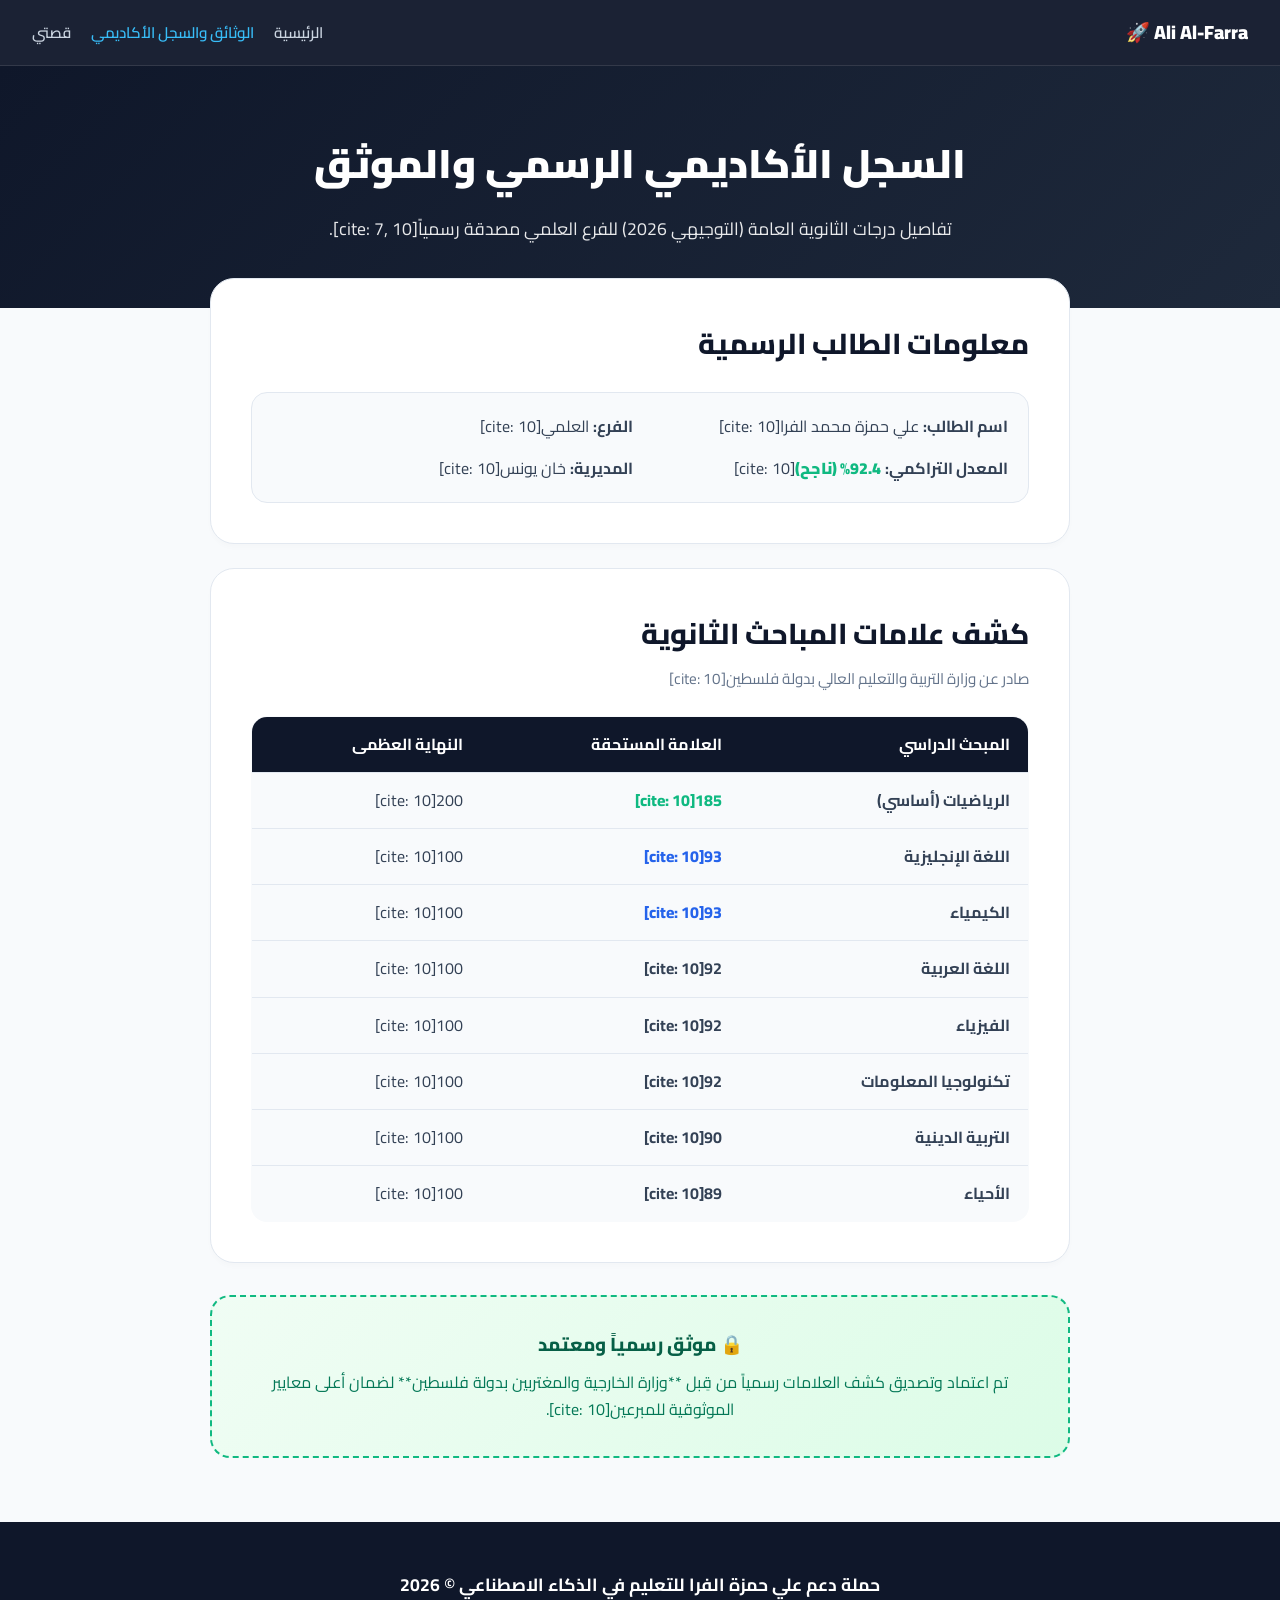
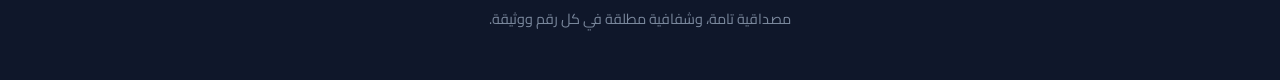
<file: grades.html>
<!DOCTYPE html>
<html lang="ar" dir="rtl">
<head>
    <meta charset="UTF-8">
    <meta name="viewport" content="width=device-width, initial-scale=1.0">
    <title>السجل الأكاديمي والوثائق الرسمية | علي الفرا</title>
    <link href="https://fonts.googleapis.com/css2?family=Cairo:wght@300;400;600;700;800;900&display=swap" rel="stylesheet">
    <style>
        :root {
            --primary-color: #2563eb;
            --accent-color: #10b981;
            --dark-bg: #0f172a;
            --text-main: #334155;
            --text-muted: #64748b;
            --bg-light: #f8fafc;
            --card-bg: #ffffff;
            --border-color: #e2e8f0;
        }

        * {
            box-sizing: border-box;
            margin: 0;
            padding: 0;
            font-family: 'Cairo', sans-serif;
        }

        body {
            background-color: var(--bg-light);
            color: var(--text-main);
            line-height: 1.7;
            direction: rtl;
            text-align: right;
        }

        .nav-bar {
            background: rgba(15, 23, 42, 0.95);
            backdrop-filter: blur(10px);
            padding: 1rem 2rem;
            display: flex;
            justify-content: space-between;
            align-items: center;
            position: sticky;
            top: 0;
            z-index: 1000;
            border-bottom: 1px solid rgba(255,255,255,0.1);
        }

        .nav-brand {
            color: white;
            font-weight: 900;
            font-size: 1.2rem;
            text-decoration: none;
        }

        .nav-links {
            display: flex;
            gap: 20px;
            list-style: none;
        }

        .nav-links a {
            color: #cbd5e1;
            text-decoration: none;
            font-weight: 600;
            font-size: 0.95rem;
            transition: 0.3s;
        }

        .nav-links a:hover, .nav-links a.active {
            color: #38bdf8;
        }

        header {
            background: linear-gradient(135deg, #0f172a 0%, #1e293b 100%);
            color: white;
            padding: 4rem 2rem;
            text-align: center;
        }

        .container {
            max-width: 900px;
            margin: -30px auto 40px auto;
            padding: 0 20px;
            position: relative;
            z-index: 10;
        }

        .section {
            background: var(--card-bg);
            padding: 2.5rem;
            border-radius: 24px;
            box-shadow: 0 4px 6px -1px rgba(0, 0, 0, 0.02);
            margin-bottom: 1.5rem;
            border: 1px solid var(--border-color);
        }

        .grades-table {
            width: 100%;
            border-collapse: collapse;
            margin-top: 1.5rem;
            background: var(--bg-light);
            border-radius: 16px;
            overflow: hidden;
            border: 1px solid var(--border-color);
        }

        .grades-table th, .grades-table td {
            padding: 14px 18px;
            text-align: right;
            border-bottom: 1px solid var(--border-color);
        }

        .grades-table th {
            background: var(--dark-bg);
            color: white;
            font-weight: 700;
        }

        .grades-table tr:last-child td {
            border-bottom: none;
        }

        .stamp-box {
            background: linear-gradient(135deg, #f0fdf4 0%, #dcfce7 100%);
            border: 2px dashed var(--accent-color);
            padding: 2rem;
            border-radius: 20px;
            text-align: center;
            margin-top: 2rem;
        }

        footer {
            text-align: center;
            padding: 3rem 1rem;
            background: #0f172a;
            color: #94a3b8;
            margin-top: 4rem;
        }
    </style>
</head>
<body>

    <nav class="nav-bar">
        <a href="index.html" class="nav-brand">Ali Al-Farra 🚀</a>
        <ul class="nav-links">
            <li><a href="index.html">الرئيسية</a></li>
            <li><a href="grades.html" class="active">الوثائق والسجل الأكاديمي</a></li>
            <li><a href="about.html">قصتي</a></li>
        </ul>
    </nav>

    <header>
        <div style="max-width: 800px; margin: auto;">
            <h1 style="font-size: 2.5rem; font-weight: 900; margin-bottom: 1rem;">السجل الأكاديمي الرسمي والموثق</h1>
            <p style="font-size: 1.1rem; opacity: 0.9;">تفاصيل درجات الثانوية العامة (التوجيهي 2026) للفرع العلمي مصدقة رسمياً[cite: 7, 10].</p>
        </div>
    </header>

    <div class="container">
        
        <!-- تفاصيل الطالب -->
        <div class="section">
            <h2 style="font-size: 1.8rem; font-weight: 800; color: var(--dark-bg); margin-bottom: 1.5rem;">معلومات الطالب الرسمية</h2>
            <div style="display: grid; grid-template-columns: repeat(2, 1fr); gap: 15px; background: var(--bg-light); padding: 20px; border-radius: 16px; border: 1px solid var(--border-color);">
                <div><strong>اسم الطالب:</strong> علي حمزة محمد الفرا[cite: 10]</div>
                <div><strong>الفرع:</strong> العلمي[cite: 10]</div>
                <div><strong>المعدل التراكمي:</strong> <span style="color: var(--accent-color); font-weight: 900;">92.4% (ناجح)</span>[cite: 10]</div>
                <div><strong>المديرية:</strong> خان يونس[cite: 10]</div>
            </div>
        </div>

        <!-- جدول الدرجات -->
        <div class="section">
            <h2 style="font-size: 1.8rem; font-weight: 800; color: var(--dark-bg); margin-bottom: 0.5rem;">كشف علامات المباحث الثانوية</h2>
            <p style="color: var(--text-muted); font-size: 0.95rem; margin-bottom: 1rem;">صادر عن وزارة التربية والتعليم العالي بدولة فلسطين[cite: 10]</p>
            
            <table class="grades-table">
                <thead>
                    <tr>
                        <th>المبحث الدراسي</th>
                        <th>العلامة المستحقة</th>
                        <th>النهاية العظمى</th>
                    </tr>
                </thead>
                <tbody>
                    <tr>
                        <td><strong>الرياضيات (أساسي)</strong></td>
                        <td style="color: var(--accent-color); font-weight: 800;">185[cite: 10]</td>
                        <td>200[cite: 10]</td>
                    </tr>
                    <tr>
                        <td><strong>اللغة الإنجليزية</strong></td>
                        <td style="color: var(--primary-color); font-weight: 800;">93[cite: 10]</td>
                        <td>100[cite: 10]</td>
                    </tr>
                    <tr>
                        <td><strong>الكيمياء</strong></td>
                        <td style="color: var(--primary-color); font-weight: 800;">93[cite: 10]</td>
                        <td>100[cite: 10]</td>
                    </tr>
                    <tr>
                        <td><strong>اللغة العربية</strong></td>
                        <td style="font-weight: 700;">92[cite: 10]</td>
                        <td>100[cite: 10]</td>
                    </tr>
                    <tr>
                        <td><strong>الفيزياء</strong></td>
                        <td style="font-weight: 700;">92[cite: 10]</td>
                        <td>100[cite: 10]</td>
                    </tr>
                    <tr>
                        <td><strong>تكنولوجيا المعلومات</strong></td>
                        <td style="font-weight: 700;">92[cite: 10]</td>
                        <td>100[cite: 10]</td>
                    </tr>
                    <tr>
                        <td><strong>التربية الدينية</strong></td>
                        <td style="font-weight: 700;">90[cite: 10]</td>
                        <td>100[cite: 10]</td>
                    </tr>
                    <tr>
                        <td><strong>الأحياء</strong></td>
                        <td style="font-weight: 700;">89[cite: 10]</td>
                        <td>100[cite: 10]</td>
                    </tr>
                </tbody>
            </table>
        </div>

        <!-- ختم الخارجية -->
        <div class="stamp-box">
            <h3 style="color: #065f46; font-weight: 800; margin-bottom: 8px;">🔒 موثق رسمياً ومعتمد</h3>
            <p style="color: #047857; font-size: 1rem;">تم اعتماد وتصديق كشف العلامات رسمياً من قِبل **وزارة الخارجية والمغتربين بدولة فلسطين** لضمان أعلى معايير الموثوقية للمبرعين[cite: 10].</p>
        </div>

    </div>

    <footer>
        <div style="max-width: 800px; margin: auto;">
            <p style="font-weight: 700; font-size: 1.1rem; color: white; margin-bottom: 0.5rem;">حملة دعم علي حمزة الفرا للتعليم في الذكاء الاصطناعي © 2026</p>
            <p style="font-size: 0.9rem; opacity: 0.8;">مصداقية تامة، وشفافية مطلقة في كل رقم ووثيقة.</p>
        </div>
    </footer>
</body>
  </html>
</file>
